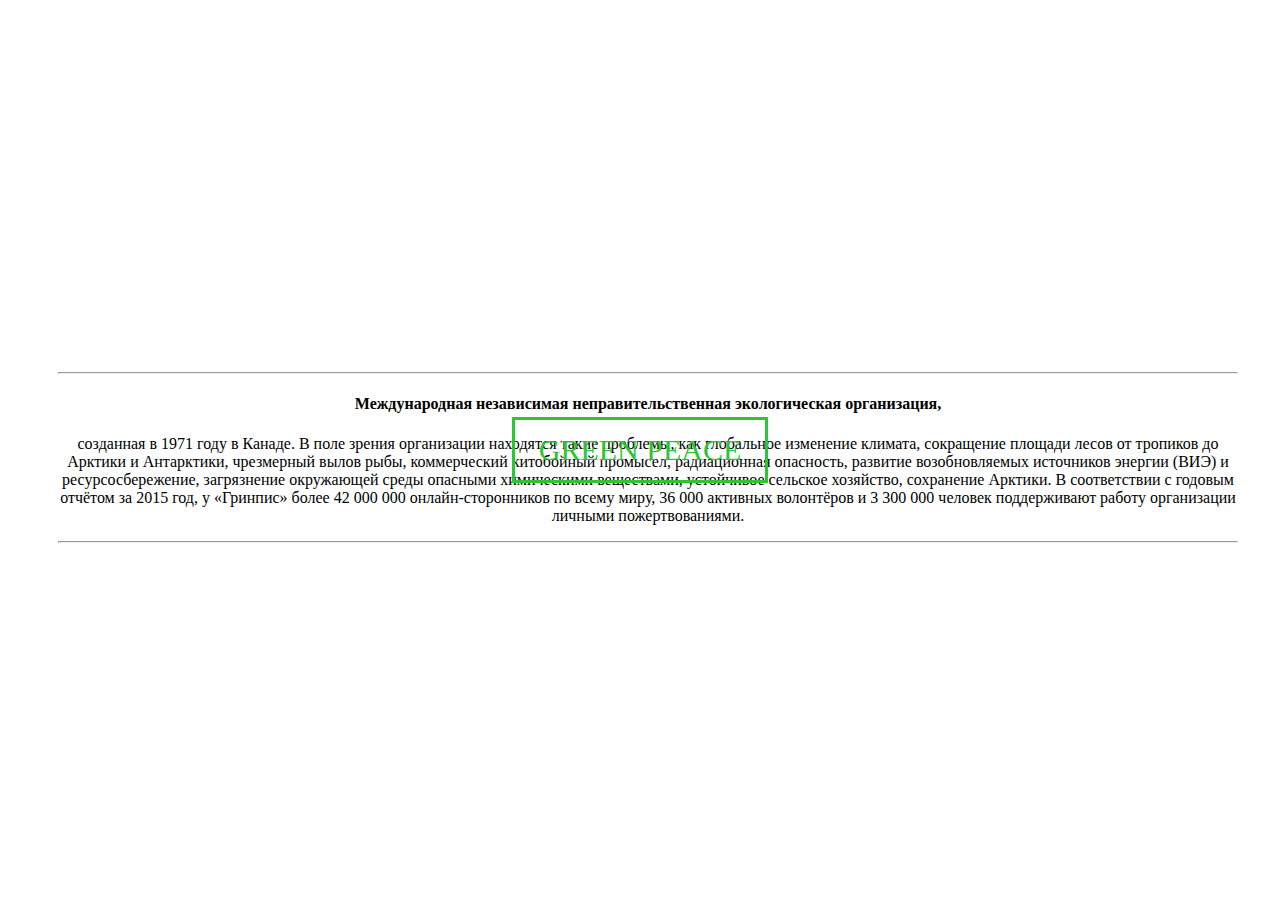
<file: html2/index.html>
<!DOCTYPE html>
<html lang="en">
<head>
	<meta charset="UTF-8">
	<title>Button - анимированый блок</title>
	<link rel="stylesheet" type="text/css" href="style.css">
</head>
<body>
	<div class="dws">
		<a href="https://greenpeace.ru/" class="butt">Green Peace</a>
</div>
<br></br><br></br><br></br><br></br><br></br><br></br><br></br><br></br><br>
<div class="text">
	<font face="Times"><hr><h4 align="center">
		Международная независимая неправительственная экологическая организация,</h4><p align="center">созданная в 1971 году в Канаде.
В поле зрения организации находятся такие проблемы, как глобальное изменение климата, сокращение площади лесов от тропиков до Арктики и Антарктики, чрезмерный вылов рыбы, коммерческий китобойный промысел, радиационная опасность, развитие возобновляемых источников энергии (ВИЭ) и ресурсосбережение, загрязнение окружающей среды опасными химическими веществами, устойчивое сельское хозяйство, сохранение Арктики.

В соответствии с годовым отчётом за 2015 год, у «Гринпис» более 42 000 000 онлайн-сторонников по всему миру, 36 000 активных волонтёров и 3 300 000 человек поддерживают работу организации личными пожертвованиями.</p></font>
<hr align="center">
</br>
</div>

<style>
	body{
		background: url(https://images.wallpaperscraft.ru/image/panda_medved_vetka_derevo_99785_1920x1080.jpg) no-repeat;
		-moz-background-size: 100%;
		-webkit-background-size: 100%;
		-o-background-size: 100%;
		background-size: 100%;
	width: 100%;
	height: 700px;
	}

</body>
<div class="container">
	<div class="child"></div>
	<div class="card__body">
</style>
</html>
</file>
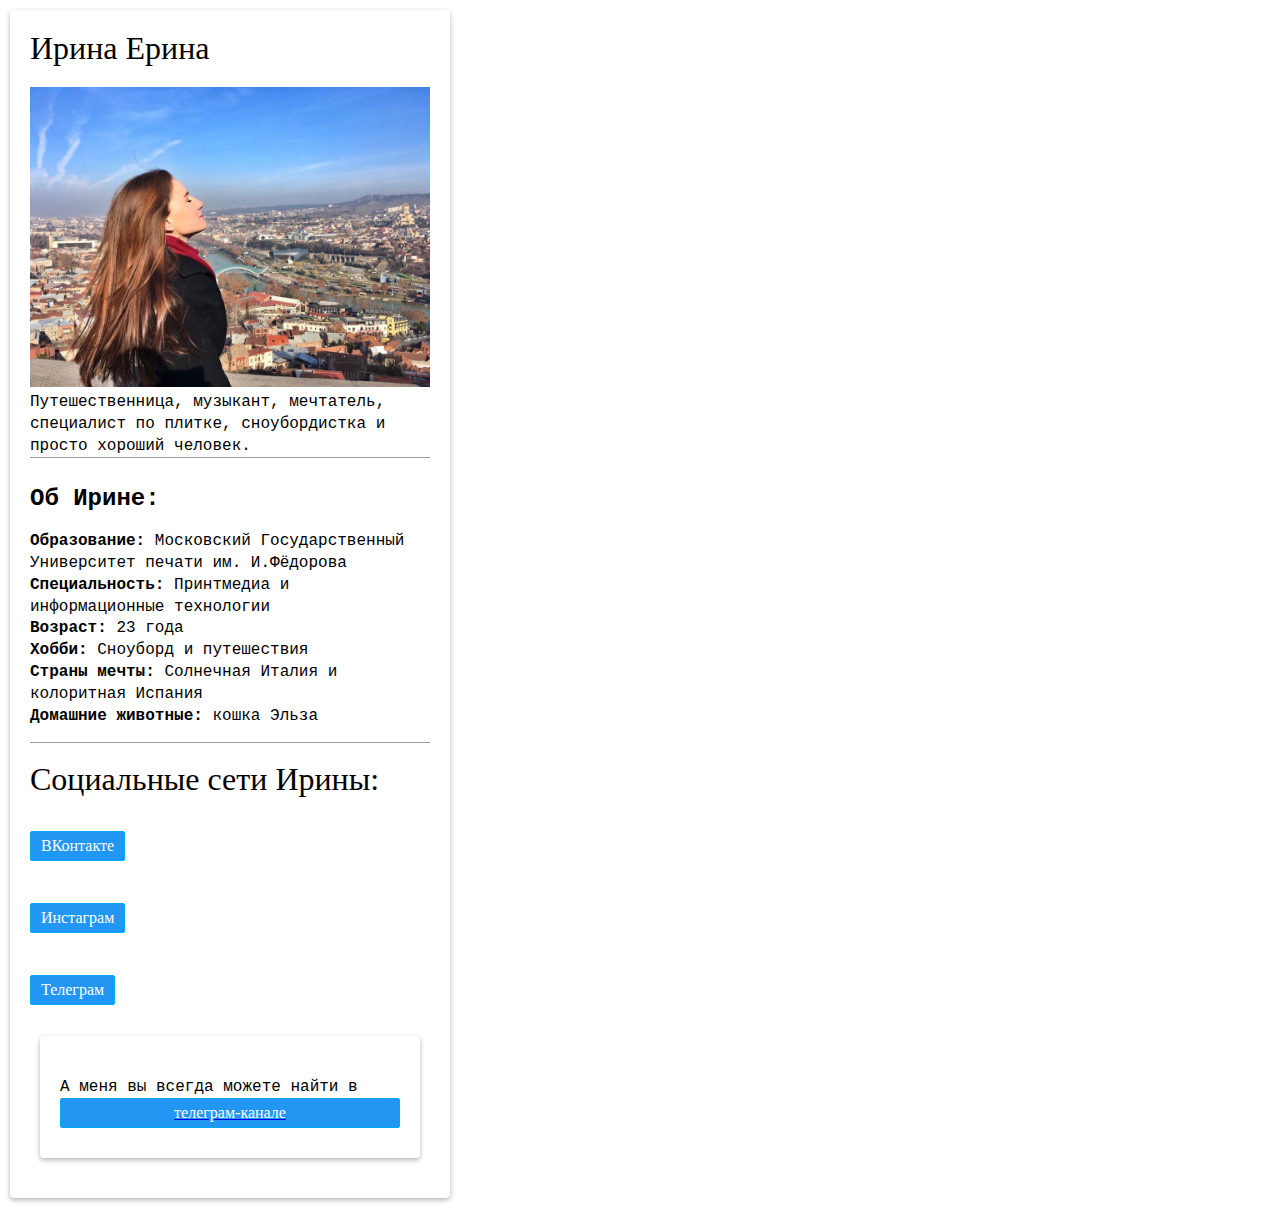
<file: html4/index.html>
<!DOCTYPE html>
<html>
<head>
	<title>Card</title>
  <meta charset="utf-8">
  <link rel="stylesheet" type="text/css" href="./normalize.css">
  <link rel="stylesheet" type="text/css" href="./styles.css">
</head>
<body>
<div class="card">
  <div class="card__title"><align="center">Ирина Ерина</div></align="center">
  <img style="width: 400px; height: 300px" src="IMG_9940.JPG">
  <div class="card__body">
  	<div><font face="courier"><align="center">Путешественница, музыкант, мечтатель, специалист по плитке, сноубордистка и просто хороший человек.</font></div>
  	 <div class="card__footer">
  	 	<div><font face="courier"><h2>Об Ирине:</font></div></h2>
  	 	<div><font face="courier"><b>Образование:</b> Московский Государственный Университет печати им. И.Фёдорова</font></div>
  	 	<div><font face="courier"><b>Специальность:</b> Принтмедиа и информационные технологии</font></div>
  	 	<div><font face="courier"><b>Возраст:</b> 23 года</font></div>
  	 	<div><font face="courier"><b>Хобби:</b> Сноуборд и путешествия</font></div>
      <div><font face="courier"><b>Страны мечты:</b> Солнечная Италия и колоритная Испания</font></div>
  	 	<div><font face="courier"><b>Домашние животные:</b> кошка Эльза</font></div>
      <p>
      <div class="card__footer">
      <p>
       <div class="card__title">Социальные сети Ирины:</div>
  <div class="card__body">
      <br><div><a href="https://vk.com/irinaerina27"><button class="button">ВКонтакте</button></div></br>
        <br><div><a href="https://www.instagram.com/irinaerina/?igshid=1b9m81jsxlbuj"><button class="button">Инстаграм</button></div></br>
          <br><div><a href="https://t.me/kleopatra27"><button class="button">Телеграм</button></div></a></br>
  	 </div>

  	 		<div class="card">
  <div class="card__title"></div>
  <div class="card__body">
  	 	<div><font face="courier">А меня вы всегда можете найти в</font></div>
      <a href="https://t.me/xodeevafm"><button class="button button_is-fullwidth">телеграм-канале</button>
      </a>
     </div>
  	
  	 </div>

</body>
</html>
</file>
<file: html2/style.css>
.dws {
 position: absolute;
 top: 50%;
 left: 50%;
 transform: translate(-50%, -50%);
} 
.butt {
 border: 3px solid #2bc631;
 font-size: 30px;
 color: #2bc631;
 text-decoration: none;
 text-transform: uppercase;
 width: 250px;
 height: 60px;
 display: block;
 text-align: center;
 line-height: 60px;
 position: relative;
 transition: .5s;
 overflow: hidden; 
}   
.butt::before,
.butt::after {
 position: absolute;
 content: '';
 width: 100%;
 height: 100%;
 background: #2bc631;
 top: 0;
 left: -100%;
 opacity: .5;
 transition: .3s;
 z-index: -1;
}    
.butt::after {
	opacity: 1;
transition-delay: .2s;
 } 
.butt:hover {
 color: #fff;
}    
.butt:hover::before,
.butt:hover::after {
 left: 0;
} 

.text {
background-color: rgba(255,255,255,0.5);
padding: 50px;

}
</file>
<file: html4/styles.css>
.card__title * {
	font-family: italic;
}

/**	CARD */

.card {
	max-width: 400px;
	margin: 10px;
	margin-bottom: 20px;
	padding: 20px;
	box-shadow: 0px 2px 5px rgba(0, 0, 0, 0.3);
	border-radius: 4px;
}

.card__title {
	font-size: 2em;
	margin-bottom: 20px;

}

.card__body {
	line-height: 130%;
	margin-bottom: 10px;
}

.card__image {
	margin: 0 -20px 10px -20px;
}

.card__image img {
	width: 100px;
}

.card__footer {
	border-top: 1px solid #9e9e9e;
	padding-top: 10px;
}

/**	BUTTON */

.button {
	display: inline-block;
	border: 1px solid #03a9f4;
	background: #2196f3;
	padding: 5px 10px;
	cursor: pointer;
	border-radius: 2px;
	color: white;
	text-decoration: none;
}

.button_is-fullwidth {
	display: block;
	width: 100%;
}
</file>
